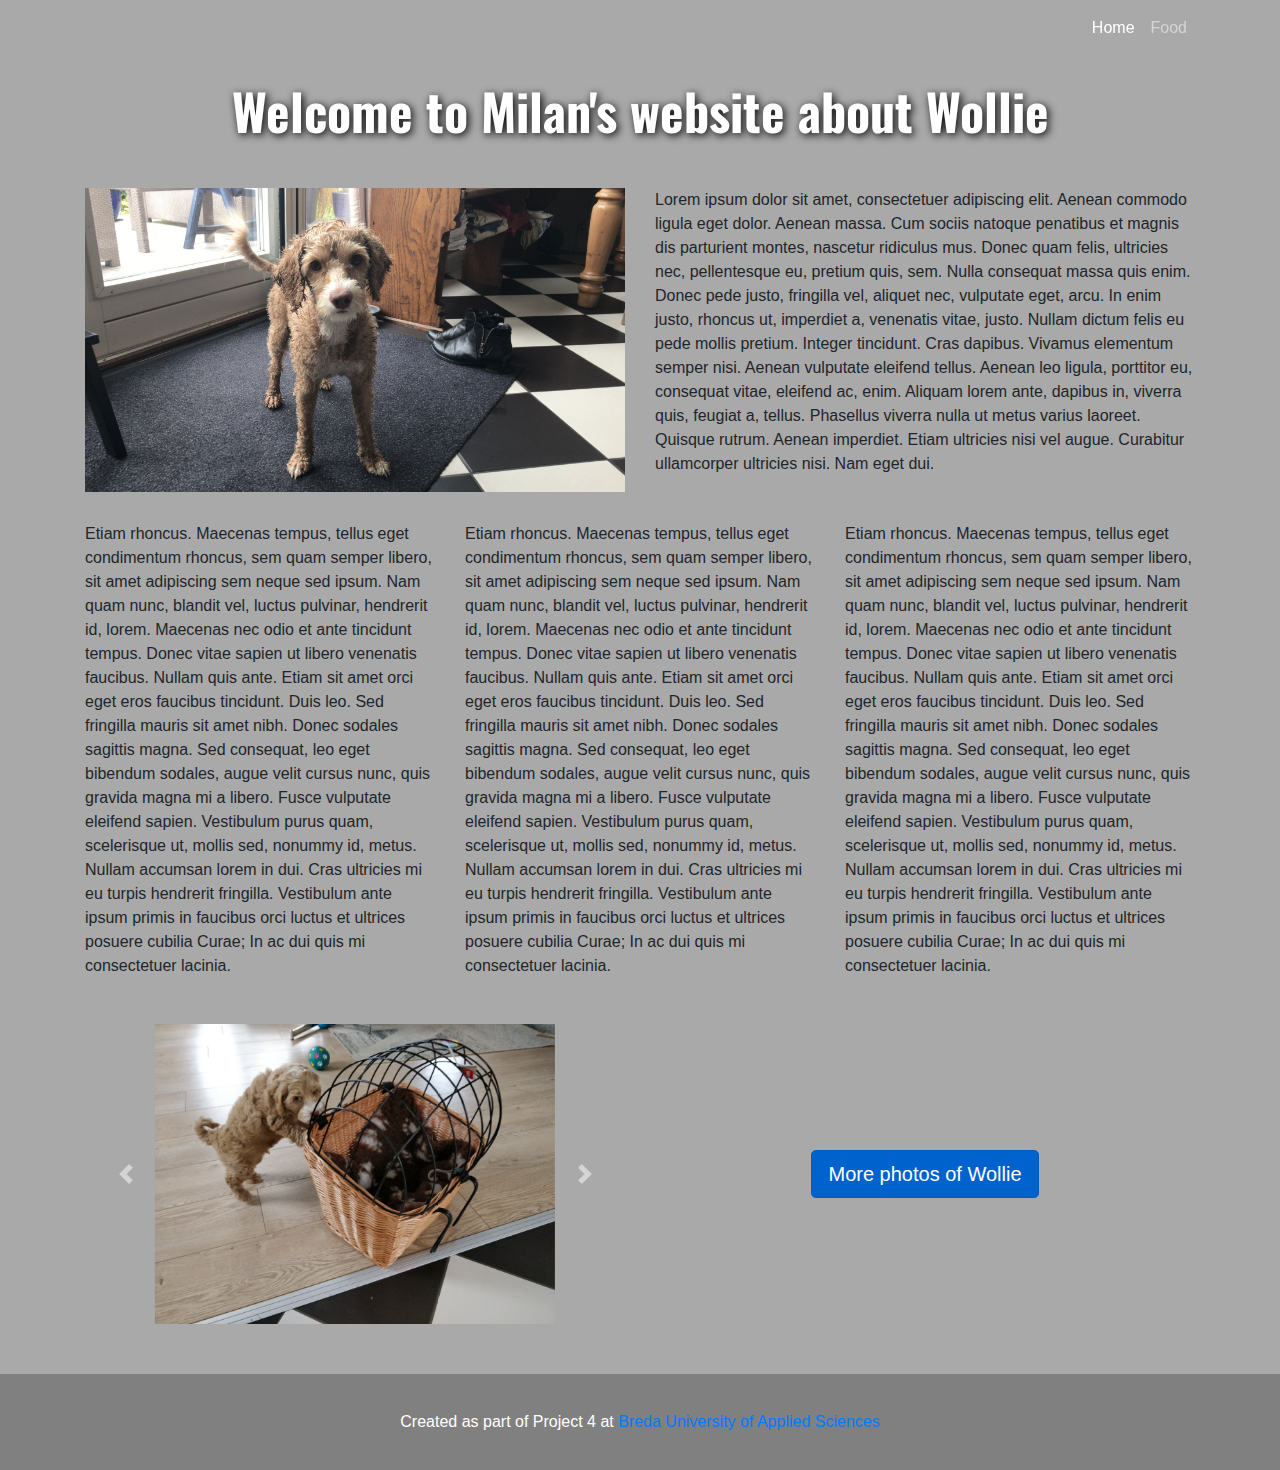
<file: index.html>
<!doctype html>
<html lang="en">
  <head>
    <meta charset="utf-8">
    <meta name="viewport" content="width=device-width, initial-scale=1, shrink-to-fit=no">
    <link rel="stylesheet" href="css/bootstrap.min.css">
	<link rel="stylesheet" type="text/css" href="css/style.css">
	<link href="https://fonts.googleapis.com/css?family=Oswald&display=swap" rel="stylesheet">
    <title>Milan's website about Wollie</title>
	  
  </head>
  <body>
    <nav id="navbar" class="navbar fixed-top navbar-expand-lg navbar-dark static-top ">
  <div class="container">
    <button class="navbar-toggler" type="button" data-toggle="collapse" data-target="#navbarResponsive" aria-controls="navbarResponsive" aria-expanded="false" aria-label="Toggle navigation">
          <span class="navbar-toggler-icon"></span>
        </button>
    <div class="collapse navbar-collapse" id="navbarResponsive">
      <ul class="navbar-nav ml-auto">
        <li class="nav-item active">
          <a class="nav-link" href="#">Home
                <span class="sr-only">(current)</span>
              </a>
        </li>
        <li class="nav-item">
          <a class="nav-link" href="food.html">Food</a>
        </li>
      </ul>
    </div>
  </div>
</nav>
<header><h1>Welcome to Milan's website about Wollie</h1></header>

<div class="container">
  <div class="row">
    <div class="col-lg">
		<img src="images/index_1_wollie1.jpg" class="img-fluid wollie" height="280;" alt="Wollie">
    </div>
    <div class="col-lg">
  		<p>Lorem ipsum dolor sit amet, consectetuer adipiscing elit. Aenean commodo ligula eget dolor. Aenean massa. Cum sociis natoque penatibus et magnis dis parturient montes, nascetur ridiculus mus. Donec quam felis, ultricies nec, pellentesque eu, pretium quis, sem. Nulla consequat massa quis enim. Donec pede justo, fringilla vel, aliquet nec, vulputate eget, arcu. In enim justo, rhoncus ut, imperdiet a, venenatis vitae, justo. Nullam dictum felis eu pede mollis pretium. Integer tincidunt. Cras dapibus. Vivamus elementum semper nisi. Aenean vulputate eleifend tellus. Aenean leo ligula, porttitor eu, consequat vitae, eleifend ac, enim. Aliquam lorem ante, dapibus in, viverra quis, feugiat a, tellus. Phasellus viverra nulla ut metus varius laoreet. Quisque rutrum. Aenean imperdiet. Etiam ultricies nisi vel augue. Curabitur ullamcorper ultricies nisi. Nam eget dui.</p>
    </div>
  </div>
	<div class="row">
  <div class="col-sm"><p>Etiam rhoncus. Maecenas tempus, tellus eget condimentum rhoncus, sem quam semper libero, sit amet adipiscing sem neque sed ipsum. Nam quam nunc, blandit vel, luctus pulvinar, hendrerit id, lorem. Maecenas nec odio et ante tincidunt tempus. Donec vitae sapien ut libero venenatis faucibus. Nullam quis ante. Etiam sit amet orci eget eros faucibus tincidunt. Duis leo. Sed fringilla mauris sit amet nibh. Donec sodales sagittis magna. Sed consequat, leo eget bibendum sodales, augue velit cursus nunc, quis gravida magna mi a libero. Fusce vulputate eleifend sapien. Vestibulum purus quam, scelerisque ut, mollis sed, nonummy id, metus. Nullam accumsan lorem in dui. Cras ultricies mi eu turpis hendrerit fringilla. Vestibulum ante ipsum primis in faucibus orci luctus et ultrices posuere cubilia Curae; In ac dui quis mi consectetuer lacinia.</p></div>
  <div class="col-sm"><p>Etiam rhoncus. Maecenas tempus, tellus eget condimentum rhoncus, sem quam semper libero, sit amet adipiscing sem neque sed ipsum. Nam quam nunc, blandit vel, luctus pulvinar, hendrerit id, lorem. Maecenas nec odio et ante tincidunt tempus. Donec vitae sapien ut libero venenatis faucibus. Nullam quis ante. Etiam sit amet orci eget eros faucibus tincidunt. Duis leo. Sed fringilla mauris sit amet nibh. Donec sodales sagittis magna. Sed consequat, leo eget bibendum sodales, augue velit cursus nunc, quis gravida magna mi a libero. Fusce vulputate eleifend sapien. Vestibulum purus quam, scelerisque ut, mollis sed, nonummy id, metus. Nullam accumsan lorem in dui. Cras ultricies mi eu turpis hendrerit fringilla. Vestibulum ante ipsum primis in faucibus orci luctus et ultrices posuere cubilia Curae; In ac dui quis mi consectetuer lacinia.</p></div>
  <div class="col-sm"><p>Etiam rhoncus. Maecenas tempus, tellus eget condimentum rhoncus, sem quam semper libero, sit amet adipiscing sem neque sed ipsum. Nam quam nunc, blandit vel, luctus pulvinar, hendrerit id, lorem. Maecenas nec odio et ante tincidunt tempus. Donec vitae sapien ut libero venenatis faucibus. Nullam quis ante. Etiam sit amet orci eget eros faucibus tincidunt. Duis leo. Sed fringilla mauris sit amet nibh. Donec sodales sagittis magna. Sed consequat, leo eget bibendum sodales, augue velit cursus nunc, quis gravida magna mi a libero. Fusce vulputate eleifend sapien. Vestibulum purus quam, scelerisque ut, mollis sed, nonummy id, metus. Nullam accumsan lorem in dui. Cras ultricies mi eu turpis hendrerit fringilla. Vestibulum ante ipsum primis in faucibus orci luctus et ultrices posuere cubilia Curae; In ac dui quis mi consectetuer lacinia.</p></div>
	</div>
</div>
	 
<section>
<div class="container">
<div class="row align-items-center">
  <div class="col-sm">
	  <div id="carouselExampleInterval" class="carousel slide" data-ride="carousel">
  <div class="carousel-inner">
    <div class="carousel-item active" data-interval="10000">
      <img src="images/index_2_wollie2.jpg" class="d-block w-100" alt="Wollie biting in his second mobile home">
    </div>
    <div class="carousel-item" data-interval="2000">
      <img src="images/index_3_wollie3.jpg" class="d-block w-100" alt="Wollie is his house">
    </div>
    <div class="carousel-item">
      <img src="images/index_4_wollie4.jpg" class="d-block w-100" alt="Wollie in his 'bed'">
    </div>
  </div>
  <a class="carousel-control-prev" href="#carouselExampleInterval" role="button" data-slide="prev">
    <span class="carousel-control-prev-icon" aria-hidden="true"></span>
    <span class="sr-only">Previous</span>
  </a>
  <a class="carousel-control-next" href="#carouselExampleInterval" role="button" data-slide="next">
    <span class="carousel-control-next-icon" aria-hidden="true"></span>
    <span class="sr-only">Next</span>
  </a>
</div>
	</div>
  <div class="col-sm text-center photobottom">
	 <a href="https://photos.app.goo.gl/TPccj8oEUhesbQcYA" target="_blank" class="btn btn-primary btn-lg active" role="button" aria-pressed="true">More photos of Wollie</a>
	</div>
	</div>
	  </div>
</section>
  
	  
<footer class="page-footer font-small">
<div class="container">
  <div class="footer-copyright text-center text-white py-3">Created as part of Project 4 at
    <a href="https://buas.nl/" target="_blank"> Breda University of Applied Sciences</a>
  </div>
</div>
</footer>
	  
	<script src="js/jquery-3.4.1.slim.min.js"></script>
    <script src="js/bootstrap.min.js"></script>
	<script src="js/script_1.js"></script>
  </body>
</html>
</file>
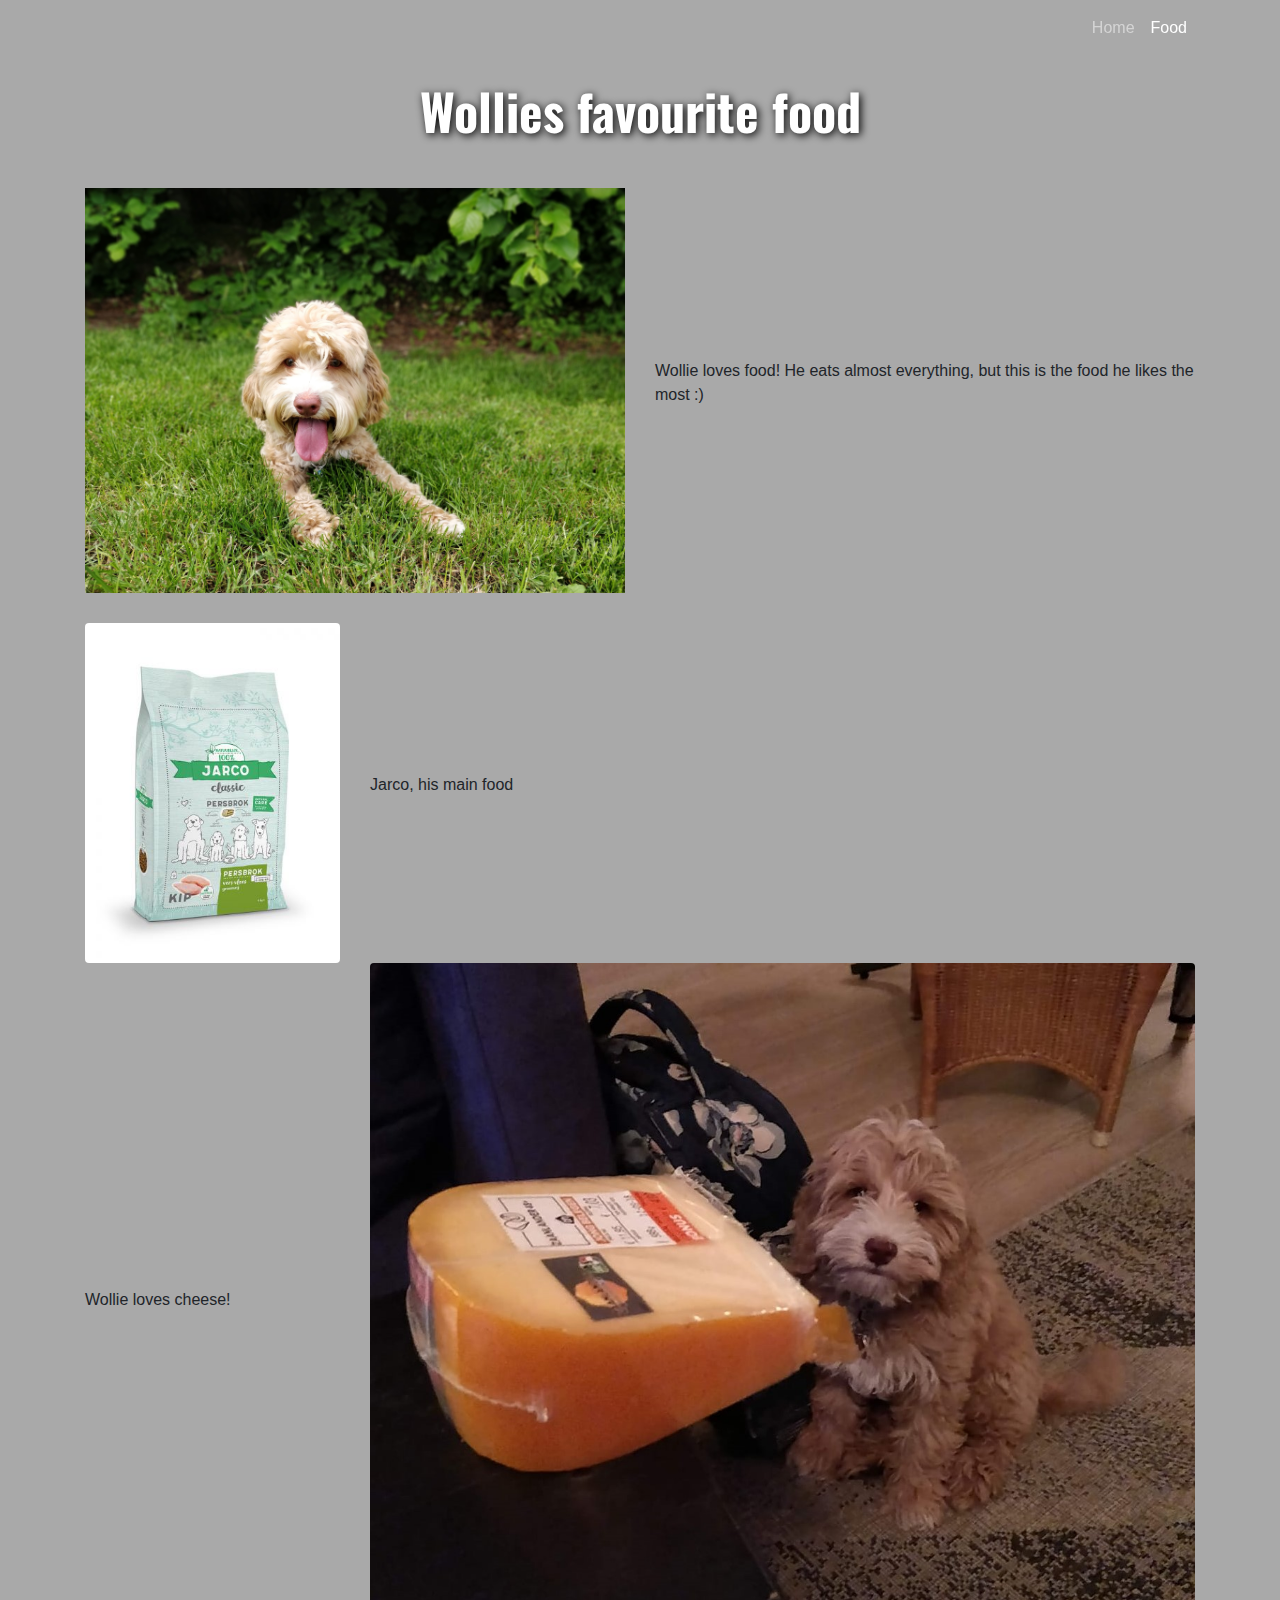
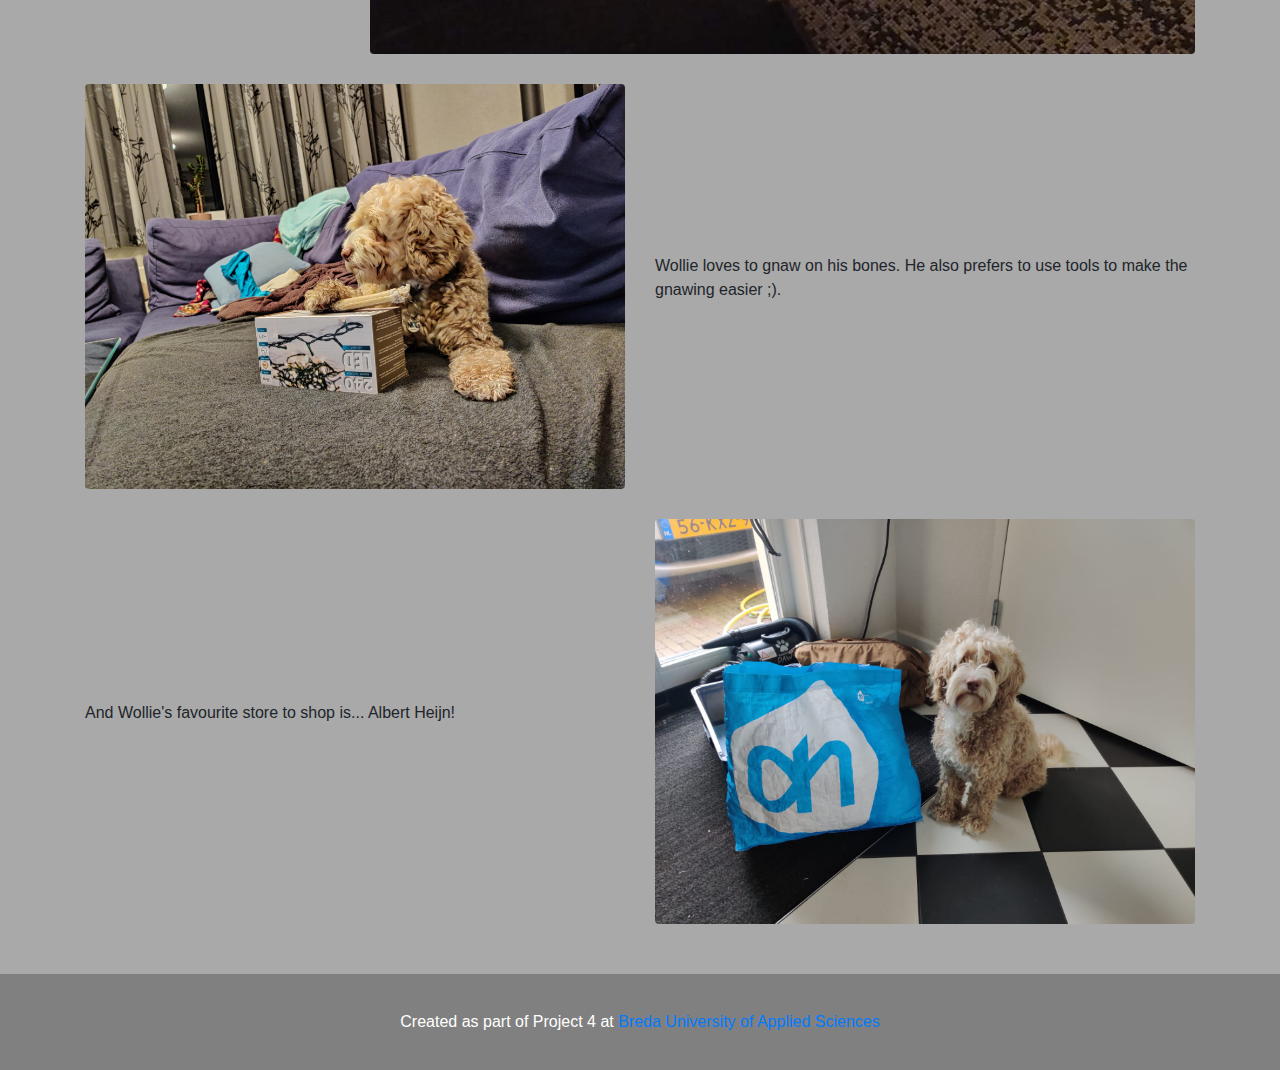
<file: food.html>
<!doctype html>
<html lang="en">
  <head>
    <meta charset="utf-8">
    <meta name="viewport" content="width=device-width, initial-scale=1, shrink-to-fit=no">
    <link rel="stylesheet" href="css/bootstrap.min.css">
	<link rel="stylesheet" type="text/css" href="css/style.css">
	<link href="https://fonts.googleapis.com/css?family=Oswald&display=swap" rel="stylesheet">
    <title>Wollies favourite food</title>
	  
  </head>
  <body>
    <nav id="navbar" class="navbar fixed-top navbar-expand-lg navbar-dark static-top ">
  <div class="container">
    <button class="navbar-toggler" type="button" data-toggle="collapse" data-target="#navbarResponsive" aria-controls="navbarResponsive" aria-expanded="false" aria-label="Toggle navigation">
          <span class="navbar-toggler-icon"></span>
        </button>
    <div class="collapse navbar-collapse" id="navbarResponsive">
      <ul class="navbar-nav ml-auto">
        <li class="nav-item ">
          <a class="nav-link" href="index.html">Home
                
              </a>
        </li>
        <li class="nav-item active">
          <a class="nav-link" href="food.html">Food
			<span class="sr-only">(current)</span></a>
        </li>
      </ul>
    </div>
  </div>
</nav>
<header><h1>Wollies favourite food</h1></header>

<section><div class="container">
  <div class="row align-items-center">
    <div class="col-lg">
		<img src="images/food_1_wollie1.jpg" class="img-fluid wollie" alt="Wollie">
    </div>
    <div class="col-lg">
  		<p class="align-middle">Wollie loves food! He eats almost everything, but this is the food he likes the most :)</p>
    </div>
  </div>
	<div class="row align-items-center">
  <div class="col-3 col-sm-3"><img src="images/food_2_jarco.jpg" class="rounded float-right img-fluid wollie"></div>
  <div class="col-3 col-sm-9"><p>Jarco, his main food</p></div>
  <div class="col-3 col-sm-3"><p>Wollie loves cheese!</p></div>
  <div class="col-3 col-sm-9"><img src="images/food_4_cheese.jpg" class="rounded float-right img-fluid wollie"></div>
  	</div>
	<div class="row align-items-center">
  <div class="col"><img src="images/food_3_gnaw.jpg" class="rounded float-right img-fluid wollie"></div>
  <div class="col"><p>Wollie loves to gnaw on his bones. He also prefers to use tools to make the gnawing easier ;).</p></div>
  	</div>
	<div class="row align-items-center">
  <div class="col"><p>And Wollie's favourite store to shop is... Albert Heijn!</p></div>
  <div class="col"><img src="images/food_5_ah.jpg" class="rounded float-right img-fluid wollie"></div>

  	</div>
</div>
	  </section>
	 
 
	  
<footer class="page-footer font-small">
<div class="container">
  <div class="footer-copyright text-center text-white py-3">Created as part of Project 4 at
    <a href="https://buas.nl/" target="_blank"> Breda University of Applied Sciences</a>
  </div>
</div>
</footer>
	  
	<script src="js/jquery-3.4.1.slim.min.js"></script>
    <script src="js/bootstrap.min.js"></script>
	<script src="js/script_1.js"></script>
  </body>
</html>
</file>
<file: css/style.css>
html, body {
	background-color: darkgray;
	padding-top: 20px;
}

h1 {
	font-family: 'Oswald', sans-serif;
	font-size: 50px;
	color: white;
	font-weight: bold;
	text-align: center;
	text-shadow: 2px 2px 8px black;
}

header {
	padding: 40px;
	background-color: darkgrey;
}

.carousel img {
    max-height: 300px;
	max-width: 400px;
    margin: 0 auto;
}

footer.page-footer {
	margin-top: 50px;
    padding: 20px;
    right: 0;
    bottom: 0;
    left: 0;
    background-color: grey;
}

.row {
 margin-bottom:30px;
}

#navbar {
   transition: 0.5s;
}

@media screen and (min-width: 0px) and (max-width: 992px) {
    #navbar { background-color: #212529 !important; }
	.wollie {margin-bottom: 30px;}
	.photobottom {margin-top: 50px;}
	}

@media (min-width: 992px) {
  .animate {
    animation-duration: 0.3s;
    -webkit-animation-duration: 0.3s;
    animation-fill-mode: both;
    -webkit-animation-fill-mode: both;
  }
}

@keyframes slideIn {
  0% {
    transform: translateY(1rem);
    opacity: 0;
  }
  100% {
    transform:translateY(0rem);
    opacity: 1;
  }
  0% {
    transform: translateY(1rem);
    opacity: 0;
  }
}

@-webkit-keyframes slideIn {
  0% {
    -webkit-transform: transform;
    -webkit-opacity: 0;
  }
  100% {
    -webkit-transform: translateY(0);
    -webkit-opacity: 1;
  }
  0% {
    -webkit-transform: translateY(1rem);
    -webkit-opacity: 0;
  }
}

.slideIn {
  -webkit-animation-name: slideIn;
  animation-name: slideIn;
}
</file>
